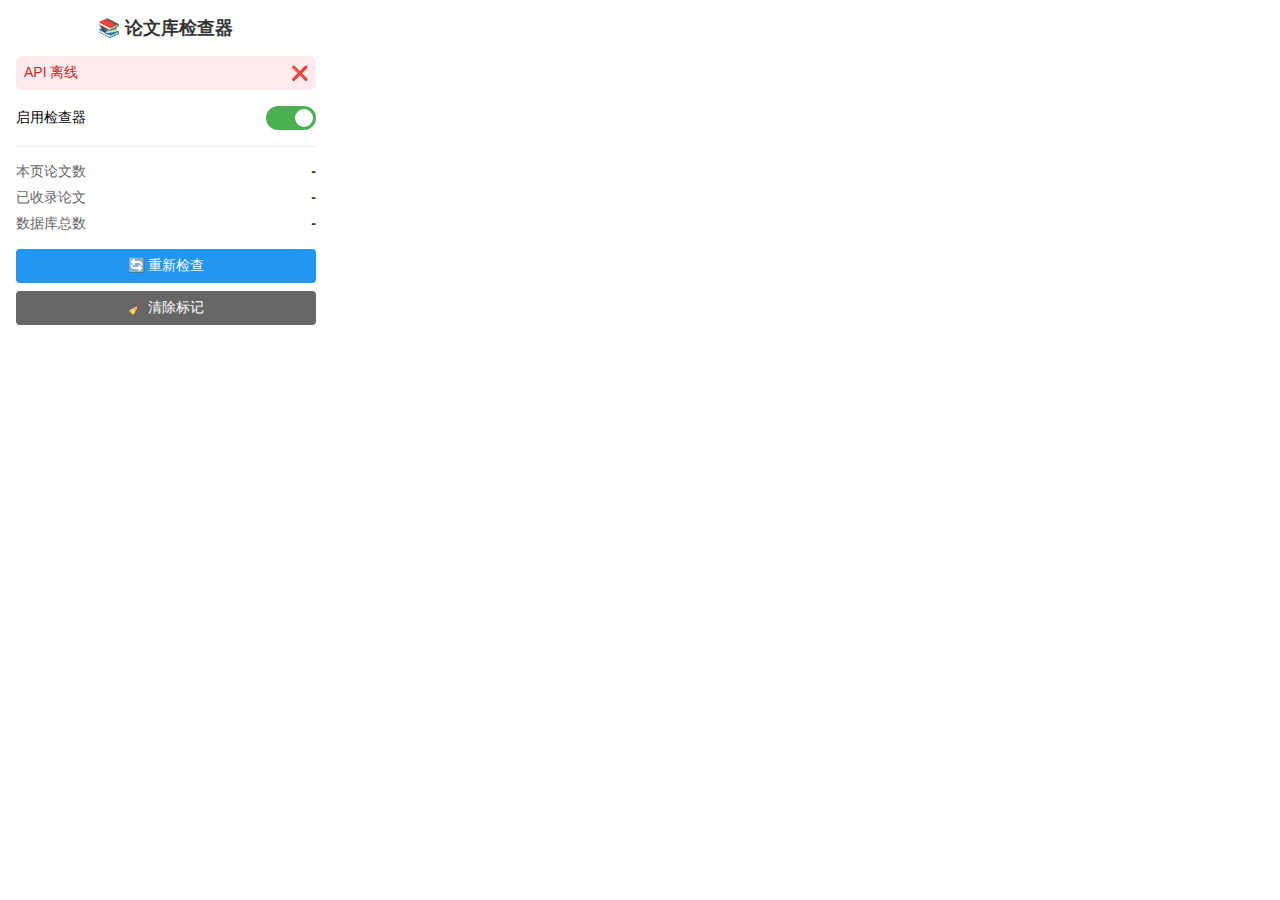
<file: paper-management-system/browser_extension/popup.html>
<!DOCTYPE html>
<html>
<head>
    <meta charset="utf-8">
    <style>
        body {
            width: 300px;
            padding: 16px;
            font-family: -apple-system, BlinkMacSystemFont, 'Segoe UI', Roboto, sans-serif;
            font-size: 14px;
            margin: 0;
        }
        
        .header {
            text-align: center;
            margin-bottom: 16px;
        }
        
        .header h1 {
            margin: 0;
            font-size: 18px;
            color: #333;
        }
        
        .status {
            display: flex;
            align-items: center;
            justify-content: space-between;
            margin-bottom: 16px;
            padding: 8px;
            border-radius: 6px;
            background: #f5f5f5;
        }
        
        .status.online {
            background: #e8f5e8;
            color: #2e7d32;
        }
        
        .status.offline {
            background: #ffebee;
            color: #c62828;
        }
        
        .toggle-container {
            display: flex;
            align-items: center;
            justify-content: space-between;
            margin-bottom: 16px;
        }
        
        .switch {
            position: relative;
            display: inline-block;
            width: 50px;
            height: 24px;
        }
        
        .switch input {
            opacity: 0;
            width: 0;
            height: 0;
        }
        
        .slider {
            position: absolute;
            cursor: pointer;
            top: 0;
            left: 0;
            right: 0;
            bottom: 0;
            background-color: #ccc;
            transition: .4s;
            border-radius: 24px;
        }
        
        .slider:before {
            position: absolute;
            content: "";
            height: 18px;
            width: 18px;
            left: 3px;
            bottom: 3px;
            background-color: white;
            transition: .4s;
            border-radius: 50%;
        }
        
        input:checked + .slider {
            background-color: #4CAF50;
        }
        
        input:checked + .slider:before {
            transform: translateX(26px);
        }
        
        .stats {
            border-top: 1px solid #eee;
            padding-top: 16px;
            margin-top: 16px;
        }
        
        .stat-item {
            display: flex;
            justify-content: space-between;
            margin-bottom: 8px;
        }
        
        .stat-label {
            color: #666;
        }
        
        .stat-value {
            font-weight: bold;
            color: #333;
        }
        
        .actions {
            margin-top: 16px;
        }
        
        .btn {
            width: 100%;
            padding: 8px;
            border: none;
            border-radius: 4px;
            background: #2196F3;
            color: white;
            font-size: 14px;
            cursor: pointer;
            margin-bottom: 8px;
        }
        
        .btn:hover {
            background: #1976D2;
        }
        
        .btn.secondary {
            background: #666;
        }
        
        .btn.secondary:hover {
            background: #555;
        }
    </style>
</head>
<body>
    <div class="header">
        <h1>📚 论文库检查器</h1>
    </div>
    
    <div class="status" id="apiStatus">
        <span id="statusText">检查中...</span>
        <span id="statusIcon">⏳</span>
    </div>
    
    <div class="toggle-container">
        <label>启用检查器</label>
        <label class="switch">
            <input type="checkbox" id="enableToggle" checked>
            <span class="slider"></span>
        </label>
    </div>
    
    <div class="stats">
        <div class="stat-item">
            <span class="stat-label">本页论文数</span>
            <span class="stat-value" id="totalPapers">-</span>
        </div>
        <div class="stat-item">
            <span class="stat-label">已收录论文</span>
            <span class="stat-value" id="foundPapers">-</span>
        </div>
        <div class="stat-item">
            <span class="stat-label">数据库总数</span>
            <span class="stat-value" id="dbTotal">-</span>
        </div>
    </div>
    
    <div class="actions">
        <button class="btn" id="refreshBtn">🔄 重新检查</button>
        <button class="btn secondary" id="clearBtn">🧹 清除标记</button>
    </div>
    
    <script src="popup.js"></script>
</body>
</html>
</file>
